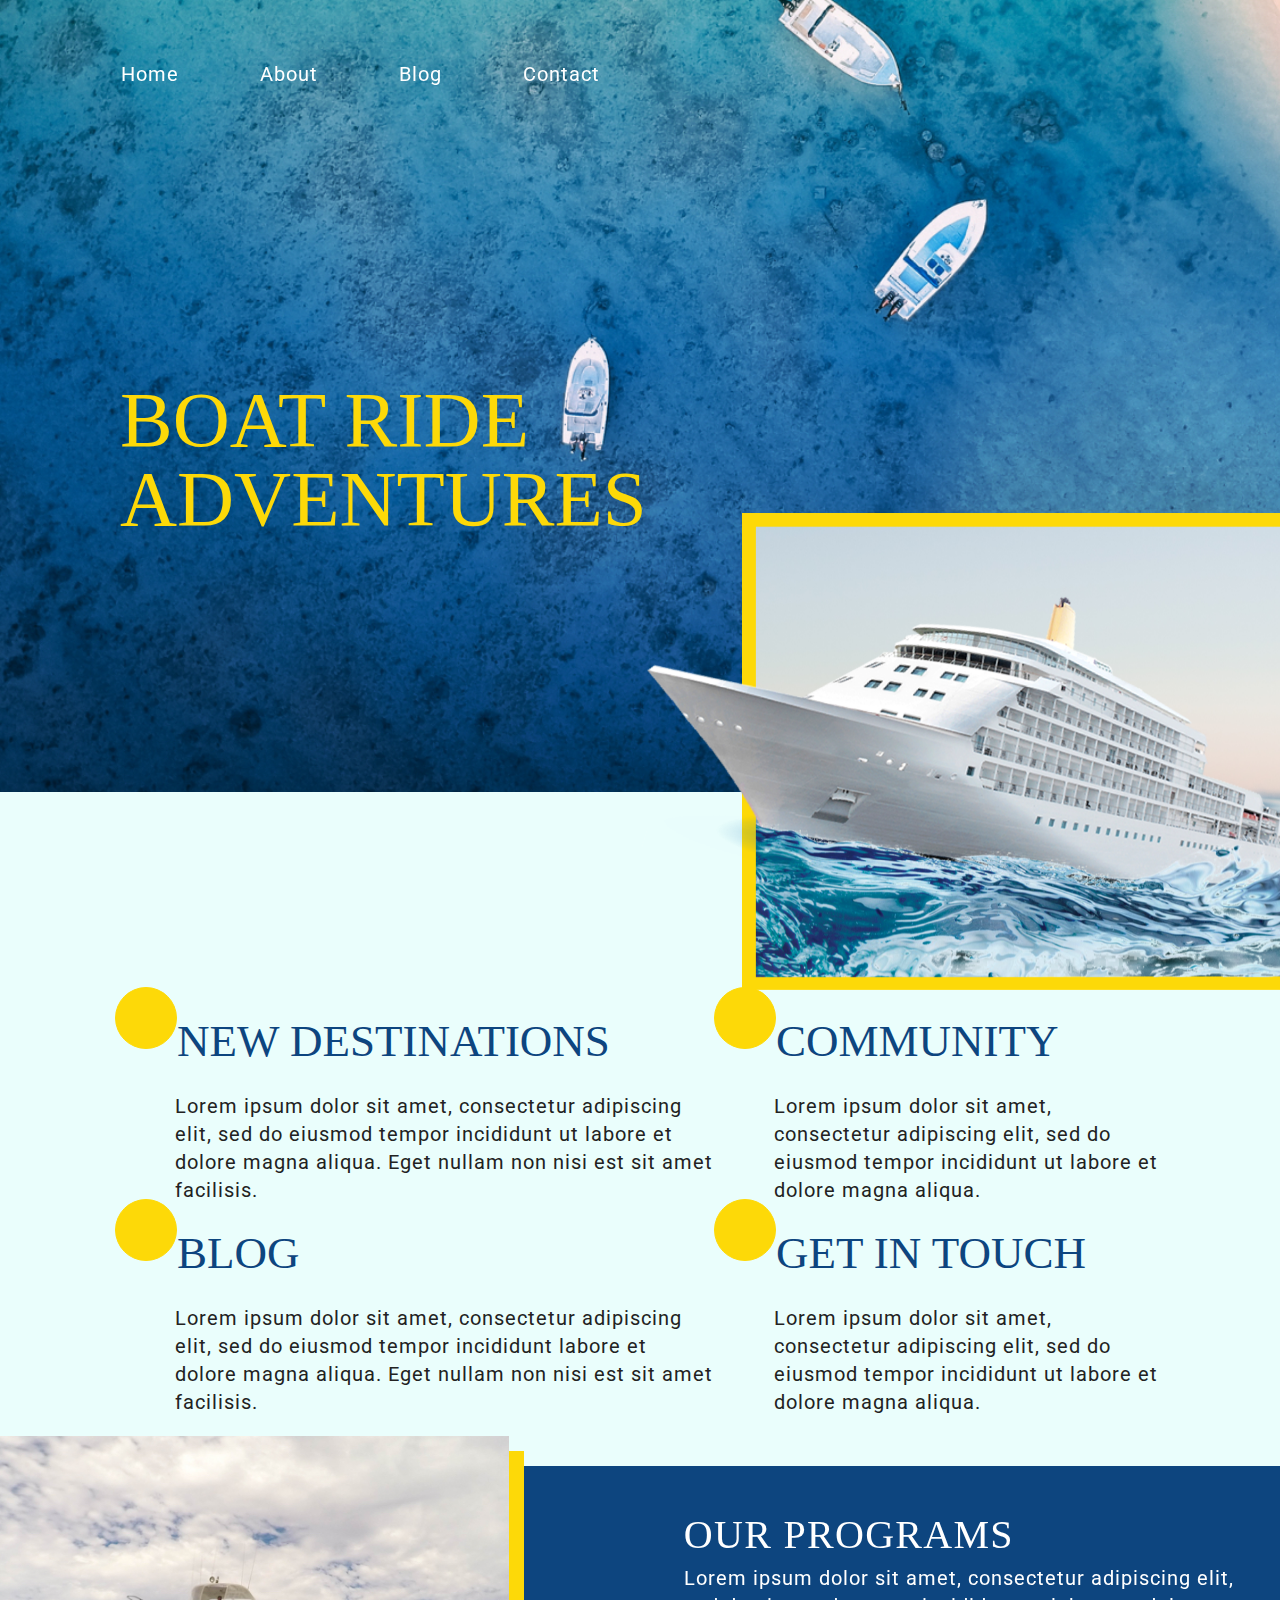
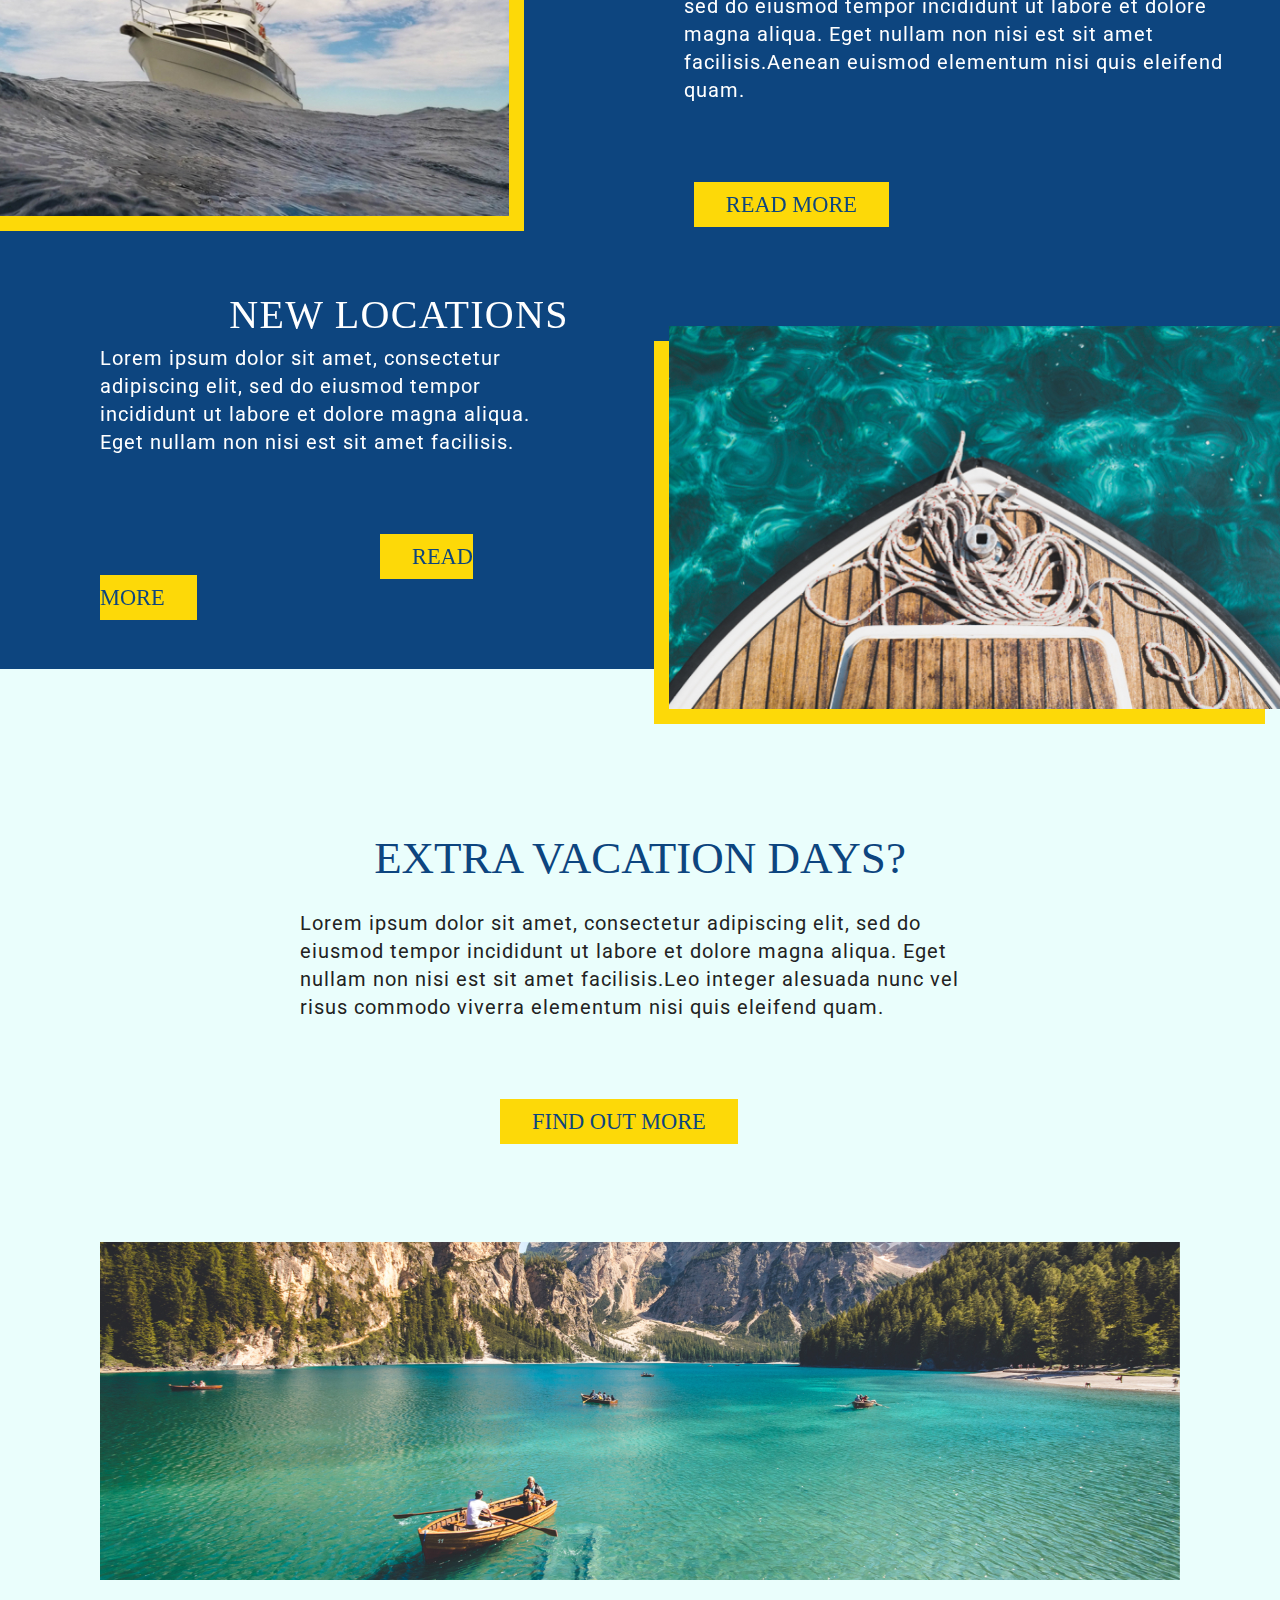
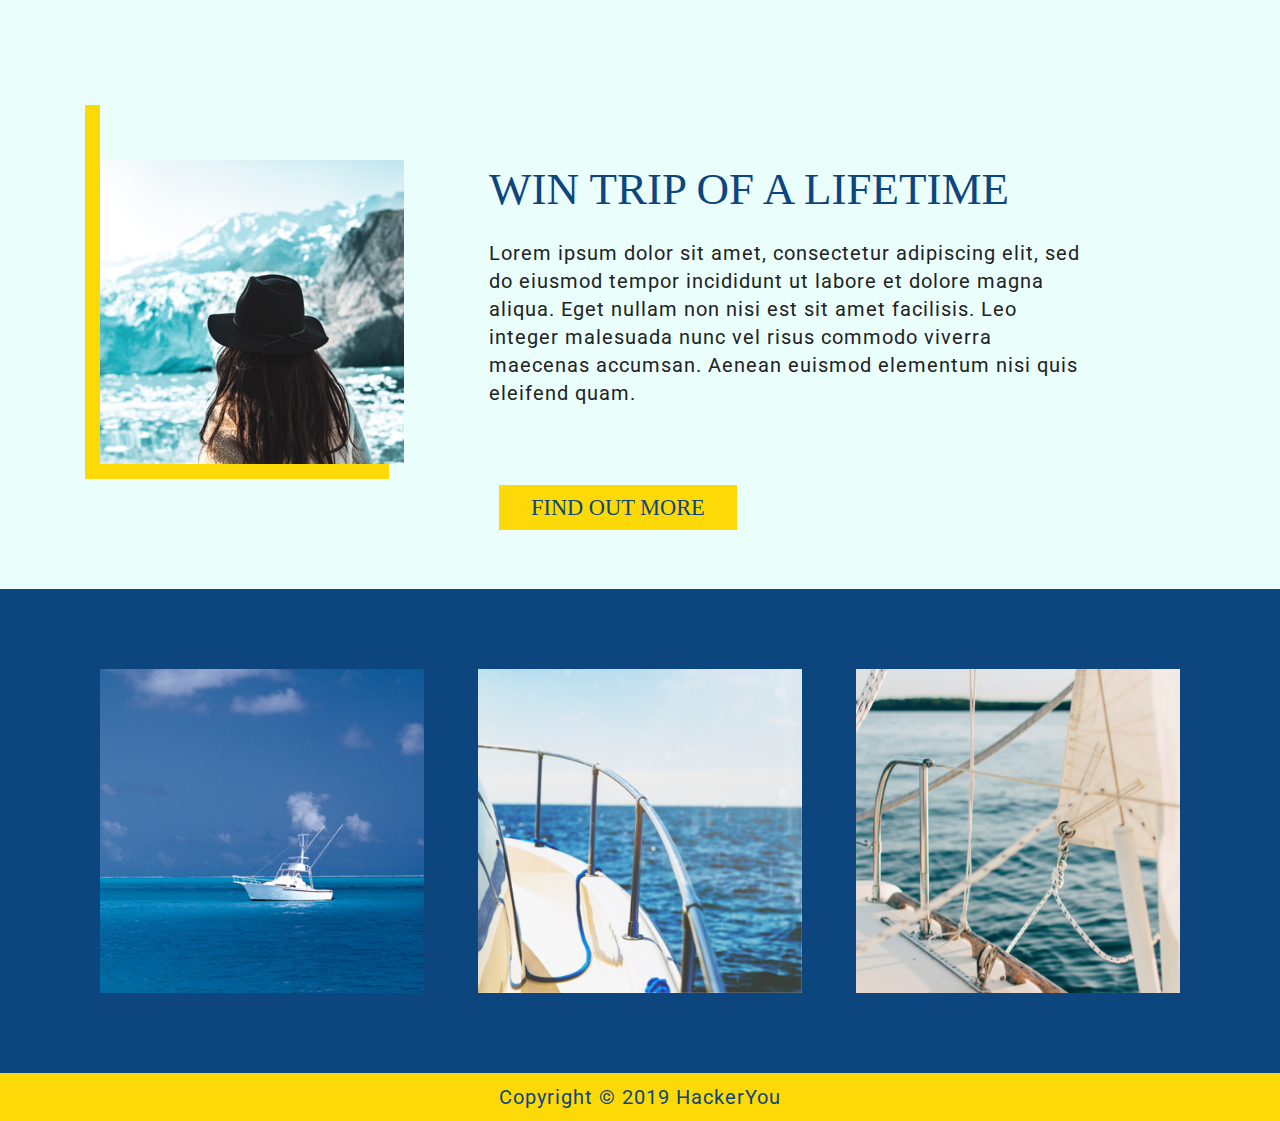
<file: index.html>
<!DOCTYPE html>
<html lang="en">

<head>
    <meta charset="UTF-8">
    <meta name="viewport" content="width=device-width, initial-scale=1.0">
    <meta http-equiv="X-UA-Compatible" content="ie=edge">
    <title>Project2</title>
    <link rel="stylesheet" href="styles/style.css">
    <link rel='stylesheet' href='https://use.fontawesome.com/releases/v5.7.0/css/all.css'
        integrity='sha384-lZN37f5QGtY3VHgisS14W3ExzMWZxybE1SJSEsQp9S+oqd12jhcu+A56Ebc1zFSJ' crossorigin='anonymous'>
    <link href="https://fonts.googleapis.com/css?family=IM+Fell+English:400i|Roboto:400,700&display=swap"
        rel="stylesheet">


</head>

<body>
    <header>

        <div class="wrapper headerFlex">
            <nav class="first">

                <!-- NAV BAR -->

                <input type="checkbox" id="chk">
                <label for="chk" class="show-nav-btn">
                    <i class="fas fa-bars"></i>
                </label>

                <ul class="nav">
                    <li><a href="index.html">Home</a></li>
                    <li><a href="#">About</a></li>
                    <li><a href="blog.html">Blog</a></li>
                    <li><a href="contact.html">Contact</a></li>

                    <label for="chk" class="hide-nav-btn">
                        <i class="fas fa-times"></i>
                    </label>

                </ul>
            </nav>
        </div>

        <div class=heading>
            <h1>Boat Ride Adventures</h1>
        </div>
    </header>


    <div class=sailingBoat>
        <img src="assets\Boat-Ride-Adventures-final-assets\home-box-header.png" alt="white boat sailing">
    </div>


    <section class="main">

        <div class="flexLeft">
            <div class="icon">
                <i class="fas fa-map-marker-alt"></i>
                <h2 class="title">New Destinations</h2>
                <p>Lorem ipsum dolor sit amet, consectetur adipiscing elit, sed do eiusmod tempor incididunt ut labore
                    et dolore magna aliqua. Eget nullam non nisi est sit amet facilisis.</p>
            </div>

            <div class="icon">
                <i class="fas fa-file"></i>
                <h2 class="title">Blog</h2>
                <p>Lorem ipsum dolor sit amet, consectetur adipiscing elit, sed do eiusmod tempor incididunt labore et
                    dolore magna aliqua. Eget nullam non nisi est sit amet facilisis.</p>
            </div>
        </div>

        <div class="flexRight">
            <div class="icon">
                <i class="fas fa-users"></i>
                <h2 class="title">Community</h2>
                <p>Lorem ipsum dolor sit amet, consectetur adipiscing elit, sed do eiusmod tempor incididunt ut labore
                    et dolore magna aliqua.</p>
            </div>

            <div class="icon">
                <i class="fas fa-phone"></i>
                <h2 class="title">Get In Touch</h2>
                <p>Lorem ipsum dolor sit amet, consectetur adipiscing elit, sed do eiusmod tempor incididunt ut labore
                    et dolore magna aliqua.</p>
            </div>
        </div>
    </section>

    <section class="wrapper main1">
        <div class="main1Left">
            <img src="assets\Boat-Ride-Adventures-final-assets\left-image.jpg" alt="small white boat in ocean">

            <div class="contentLeft">
                <h3>New Locations</h3>
                <p>Lorem ipsum dolor sit amet, consectetur adipiscing elit, sed do eiusmod tempor incididunt ut labore
                    et dolore magna aliqua. Eget nullam non nisi est sit amet facilisis.</p>
                <a href="#" class="button">Read More</a>
            </div>

        </div>



        <div class="contentRight">
            <h3>Our Programs</h3>
            <p>Lorem ipsum dolor sit amet, consectetur adipiscing elit, sed do eiusmod tempor incididunt ut labore et
                dolore magna aliqua. Eget nullam non nisi est sit amet facilisis.Aenean euismod elementum nisi quis
                eleifend quam.</p>
            <a href="#" class="button">Read More</a>

            <div class="main1Right">
                <img src="assets\Boat-Ride-Adventures-final-assets\right-image.jpg"
                    alt="front part of boat on a blue ocean">
            </div>
    </section>

    <section class="vacation">
        <div class="vacationContent">
            <h2>Extra Vacation Days?</h2>
            <p>Lorem ipsum dolor sit amet, consectetur adipiscing elit, sed do eiusmod tempor incididunt ut labore et
                dolore magna aliqua. Eget nullam non nisi est sit amet facilisis.Leo integer alesuada nunc vel risus
                commodo viverra elementum nisi quis eleifend quam.</p>
            <a href="#" class="button">Find Out More</a>
        </div>
        <div class="bannerImage">
            <img src="assets\Boat-Ride-Adventures-final-assets\banner.jpg"
                alt="beautiful blue ocean with nice view at the back">
        </div>
    </section>

    <figure class="smallBox">
        <div>
            <img src="assets\Boat-Ride-Adventures-final-assets\small-box.jpg" alt="lady on a hat enjoying view">
        </div>
        <div class=lifetimeContent>
            <h2>Win Trip Of a Lifetime</h2>
            <p>Lorem ipsum dolor sit amet, consectetur adipiscing elit, sed do eiusmod tempor incididunt ut labore et
                dolore magna aliqua. Eget nullam non nisi est sit amet facilisis. Leo integer malesuada nunc vel risus
                commodo viverra maecenas accumsan. Aenean euismod elementum nisi quis eleifend quam.</p>
            <a href="#" class="button">Find Out More</a>
        </div>
    </figure>

    <footer>
        <section class="gallery">
            <div class="flexContainer">
                <img src="assets\Boat-Ride-Adventures-final-assets\gallery-image-1.jpg" alt="blue ocean and a boat">
                <img src="assets\Boat-Ride-Adventures-final-assets\gallery-image-2.jpg" alt="boat from the side">
                <img src="assets\Boat-Ride-Adventures-final-assets\gallery-image-3.jpg" alt="fron of a boat">
            </div>
            <p>Copyright &copy; 2019 HackerYou</p>
        </section>
    </footer>
    </main>


</body>

</html>
</file>
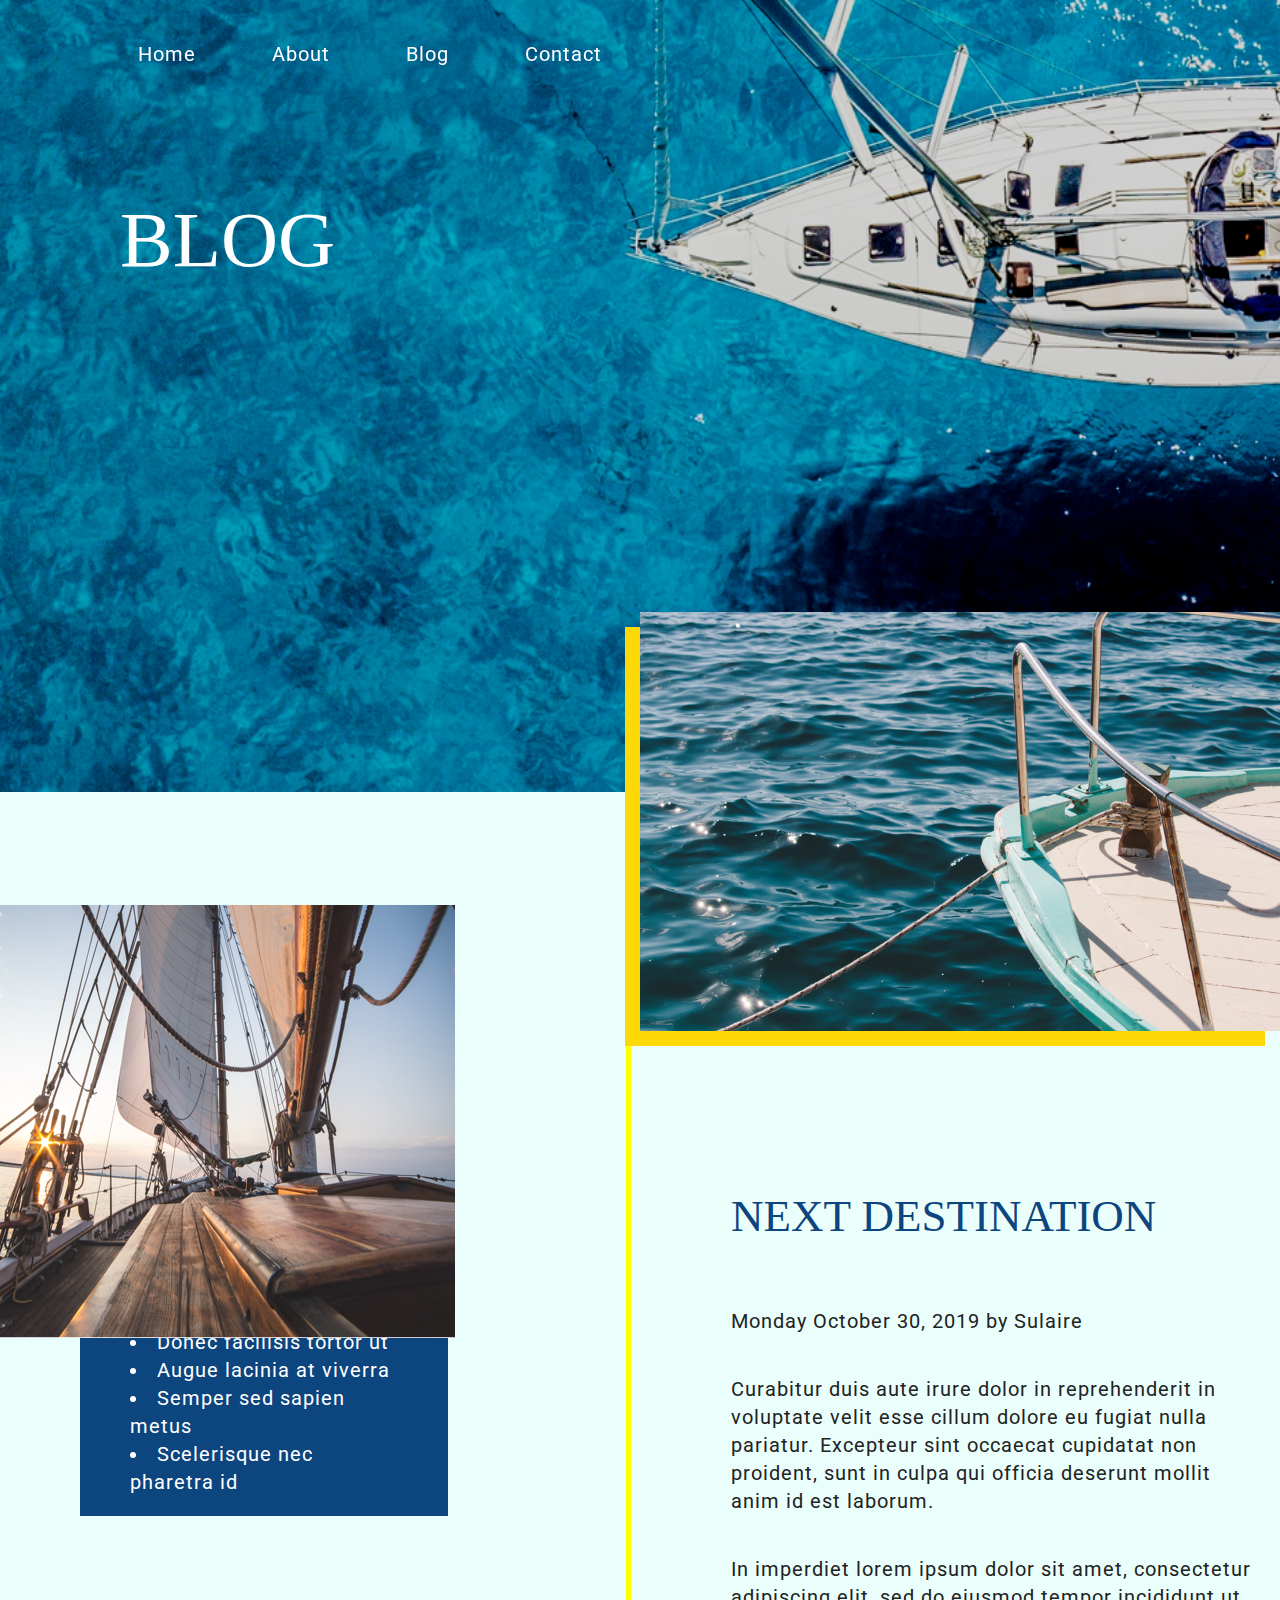
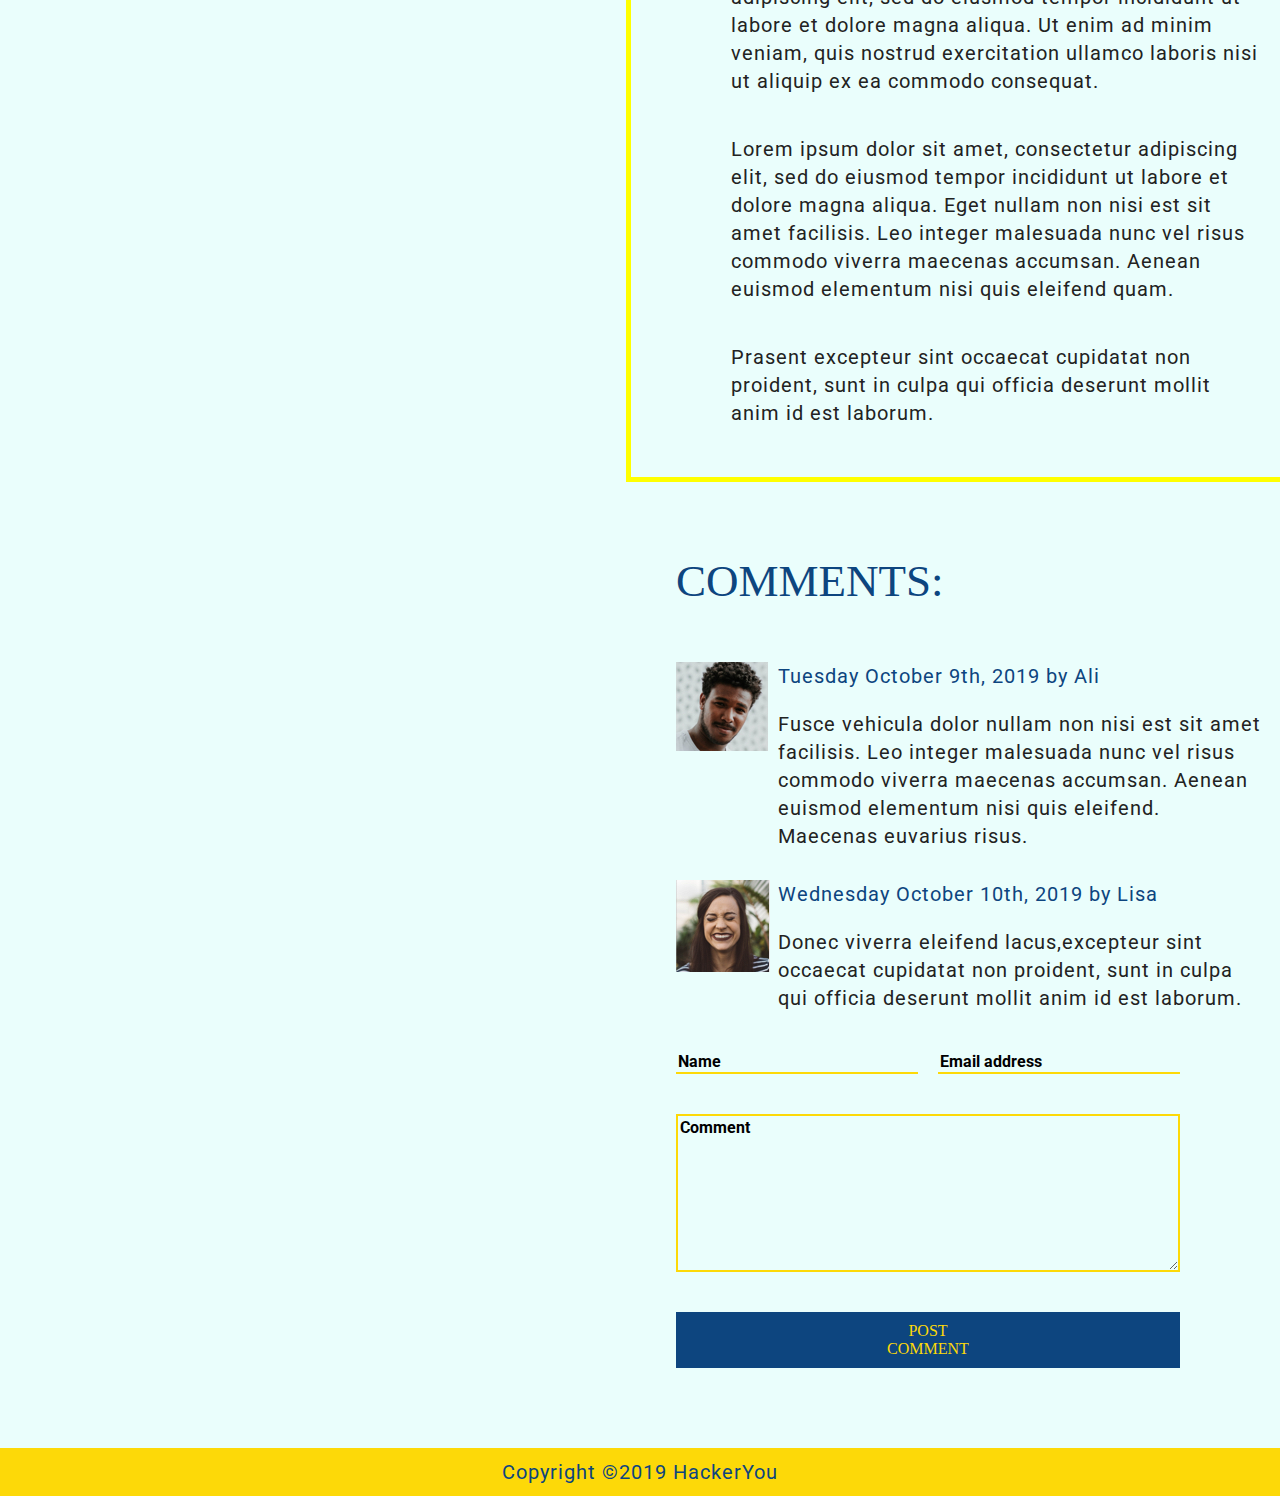
<file: blog.html>
<!DOCTYPE html>
<html lang="en">

<head>
    <meta charset="UTF-8">
    <meta name="viewport" content="width=device-width, initial-scale=1.0">
    <meta http-equiv="X-UA-Compatible" content="ie=edge">
    <title>Blog</title>
    <link rel="stylesheet" href="styles/style.css">
    <link rel='stylesheet' href='https://use.fontawesome.com/releases/v5.7.0/css/all.css'
        integrity='sha384-lZN37f5QGtY3VHgisS14W3ExzMWZxybE1SJSEsQp9S+oqd12jhcu+A56Ebc1zFSJ' crossorigin='anonymous'>
    <link href="https://fonts.googleapis.com/css?family=IM+Fell+English:400i|Roboto:400,700&display=swap"
        rel="stylesheet">
</head>

<body>
    <header>

        <div class="blogFlex">
            <nav class="wrapper blogNav">

                <!-- NAV BAR -->

                <input type="checkbox" id="chk">
                <label for="chk" class="show-nav-btn">
                    <i class="fas fa-bars"></i>
                </label>

                <ul class="nav1">
                    <li><a href="index.html">Home</a></li>
                    <li><a href="#">About</a></li>
                    <li><a href="blog.html">Blog</a></li>
                    <li><a href="contact.html">Contact</a></li>

                    <label for="chk" class="hide-nav-btn">
                        <i class="fas fa-times"></i>
                    </label>
                </ul>
            </nav>
        </div>

        <div class="blogHeading">
            <h1>Blog</h1>
        </div>
    </header>

    <main class=" wrapper blogMain">
        
        <aside class="blog">
            <div class="blogLeftImage">
                <img src="assets\Boat-Ride-Adventures-final-assets\blog-side-image.jpg" alt="front left of a boat">
            </div>

            <div class="blogLeft">
                <div class="blogLeftContent1">
                    <h3>Our Mission</h3>
                    <p>Nam dapibus euismod elementum nisi quis eleifend velit esse cillum quam.</p>
                    <p>Find out more.</p>
                </div>
                <div class="blogLeftContent2">
                    <h3>Recent Posts</h3>
                    <ul>
                        <li>Donec facilisis tortor ut</li>
                        <li>Augue lacinia at viverra</li>
                        <li>Semper sed sapien metus</li>
                        <li>Scelerisque nec pharetra id</li>
                    </ul>
                </div>
            </div>
        </aside>

        <section class=" wrapper blogFlexRight">
            <div class="blogImage">
                <img src="assets\Boat-Ride-Adventures-final-assets\blog-post-image.jpg" alt="flag of a boat">
            </div>

            <article>

                <div class="blogRightContent">
                    <h2>Next Destination</h2>
                    <p>Monday October 30, 2019 by Sulaire</p>
                    <p>Curabitur duis aute irure dolor in reprehenderit in voluptate velit esse cillum dolore eu fugiat nulla pariatur. Excepteur sint occaecat cupidatat non proident, sunt in culpa qui officia
                        deserunt mollit anim id est laborum. </p>
                    <p>In imperdiet lorem ipsum dolor sit amet, consectetur adipiscing elit, sed do eiusmod tempor
                        incididunt ut labore et dolore magna aliqua. Ut enim ad minim veniam, quis nostrud exercitation
                        ullamco laboris nisi ut aliquip ex ea commodo consequat.</p>
                    <p>Lorem ipsum dolor sit amet, consectetur adipiscing elit, sed do eiusmod tempor incididunt ut
                        labore et dolore magna aliqua. Eget nullam non nisi est sit amet facilisis. Leo integer
                        malesuada nunc vel risus commodo viverra maecenas accumsan. Aenean euismod elementum nisi quis
                        eleifend quam.</p>
                    <p>Prasent excepteur sint occaecat cupidatat non proident, sunt in culpa qui officia deserunt mollit
                        anim id est laborum.</p>
                </div>
            </article>

            <section class="commentsSection">
                <h2>Comments:</h2>
                <div class="commentContainer">
                    <div class="imageContainer">
                        <img src="assets\Boat-Ride-Adventures-final-assets\comment-1.jpg" alt="a guy smiling"
                            class="image">
                    </div>
                    <div class="textContainer">
                        <p class="heading">Tuesday October 9th, 2019 by Ali</p>
                        <p>Fusce vehicula dolor nullam non nisi est sit amet facilisis. Leo integer malesuada nunc vel
                            risus commodo viverra maecenas accumsan. Aenean euismod elementum nisi quis eleifend.
                            Maecenas euvarius risus.</p>
                    </div>
                </div>

                <div class="commentContainer">
                    <div class="imageContainer">
                        <img src="assets\Boat-Ride-Adventures-final-assets\comment-2.jpg" alt="happy woman">
                    </div>
                    <div class="textContainer">
                        <p class="heading">Wednesday October 10th, 2019 by Lisa</p>
                        <p>Donec viverra eleifend lacus,excepteur sint occaecat cupidatat non proident, sunt in culpa
                            qui officia deserunt mollit anim id est laborum.</p>
                    </div>
                </div>

            </section>

            <form action="#" class="wrapper commentForm">

                <label class="visuallyHidden" for="username">Name</label>
                <input type="text" name="username" class="username" id="username" placeholder="Name">

                <label class="visuallyHidden" for="email">Email Address</label>
                <input type="text" name="useremail" class="useremail" id="useremail" placeholder="Email address">

                <label class="visuallyHidden" for="message">Comment"</label>
                <textarea name="message" class="message" id="message" placeholder="Comment" cols="40"
                    rows="10"></textarea>

                <label class="visuallyHidden" for="submit">Post Comment</label>

                <div class="post">

                <button type="submit" name="submit" class="submitButton" id="submit">Post Comment</button>
                </div>

            </form>

        </section>
    </main>

    <footer>
        <p>Copyright &copy;2019 HackerYou</p>
    </footer>
</body>

</html>
</file>
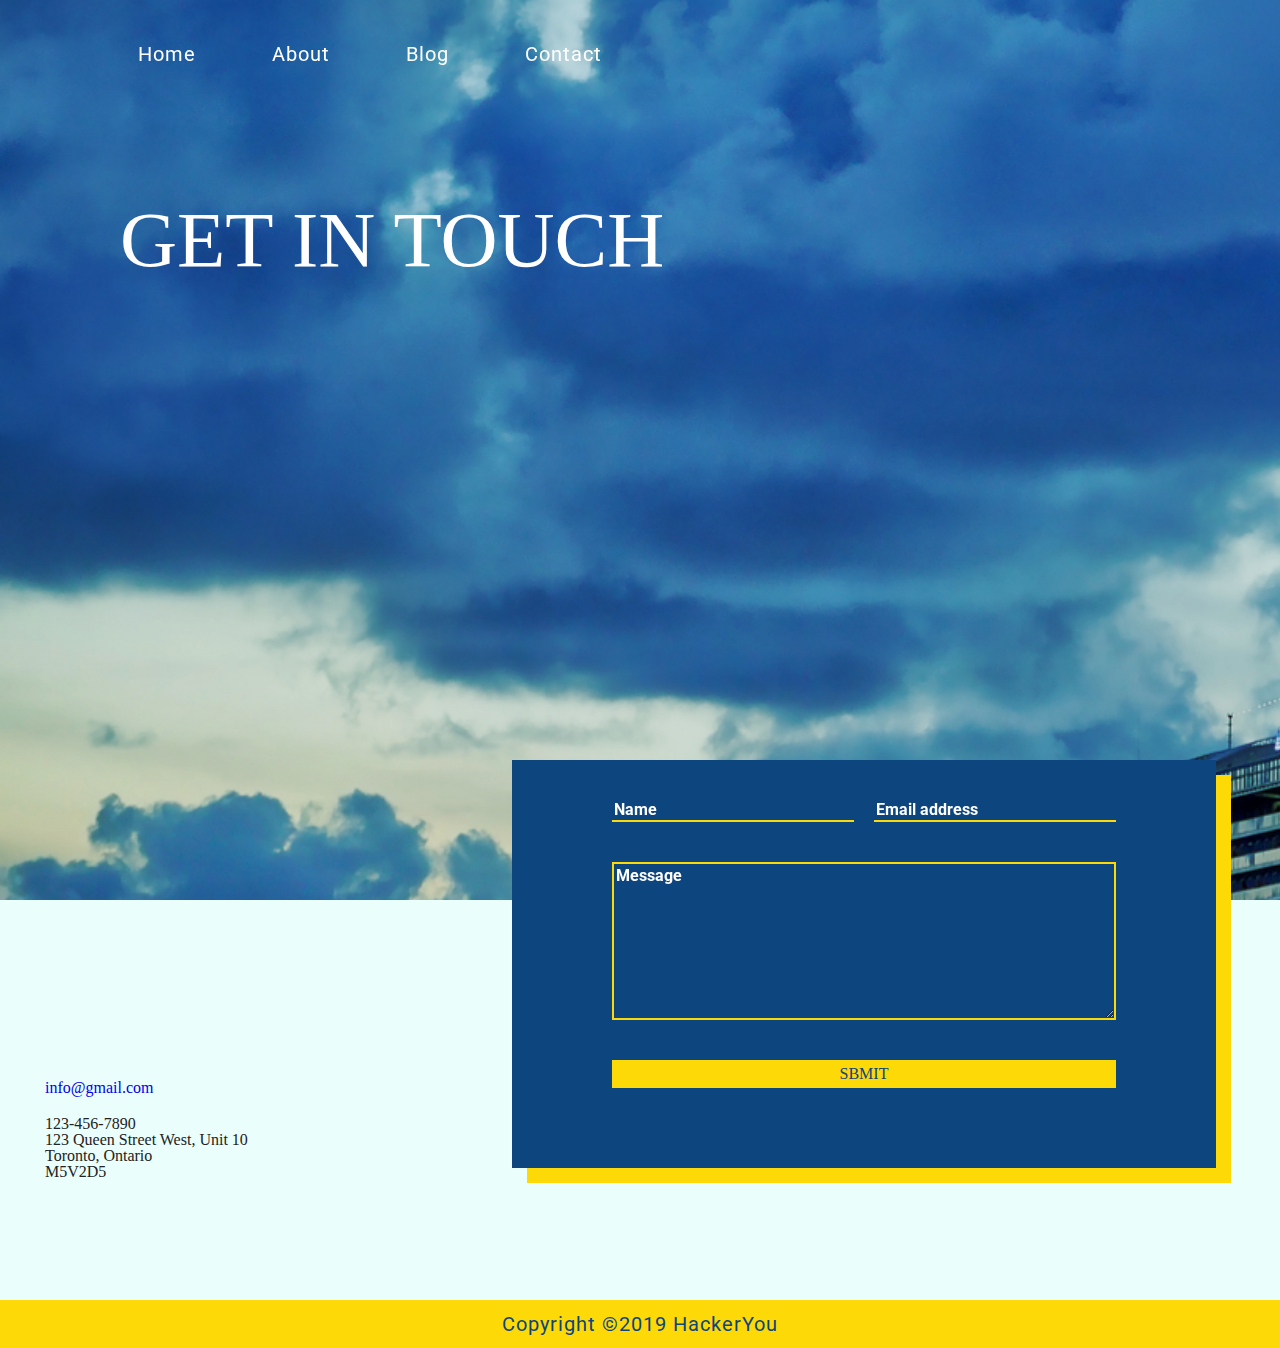
<file: contact.html>
<!DOCTYPE html>
<html lang="en">

<head>
    <meta charset="UTF-8">
    <meta name="viewport" content="width=device-width, initial-scale=1.0">
    <meta http-equiv="X-UA-Compatible" content="ie=edge">
    <title>Contact</title>
    <link rel="stylesheet" href="styles/style.css">
    <link rel='stylesheet' href='https://use.fontawesome.com/releases/v5.7.0/css/all.css'
        integrity='sha384-lZN37f5QGtY3VHgisS14W3ExzMWZxybE1SJSEsQp9S+oqd12jhcu+A56Ebc1zFSJ' crossorigin='anonymous'>
    <link href="https://fonts.googleapis.com/css?family=IM+Fell+English:400i|Roboto:400,700&display=swap"
        rel="stylesheet">
</head>

<body>
    <header>
        <div class="contactFlex">
            <nav class="wrapper contactNav">

                <!-- NAV BAR -->

                <input type="checkbox" id="chk">
                <label for="chk" class="show-nav-btn">
                    <i class="fas fa-bars"></i>
                </label>

                <ul class=nav2>
                    <li><a href="index.html">Home</a></li>
                    <li><a href="#">About</a></li>
                    <li><a href="blog.html">Blog</a></li>
                    <li><a href="contact.html">Contact</a></li>

                    <label for="chk" class="hide-nav-btn">
                        <i class="fas fa-times"></i>
                    </label>
                </ul>


            </nav>

        </div>

        <div class="contactHeading">
            <h1>Get In Touch</h1>
        </div>
    </header>

    <main class="wrapper contactMain">

        <div class="blueForm">
            <form action="#" class="commentForm">



                <label class="visuallyHidden" for="username">Name</label>
                <input type="text" name="username" class="username" id="username" placeholder="Name">

                <label class="visuallyHidden" for="email">Email Address</label>
                <input type="text" name="useremail" class="useremail" id="useremail" placeholder="Email address">

                <label class="visuallyHidden" for="message">Message"</label>
                <textarea name="message" class="message" id="message" placeholder="Message" cols="40"
                    rows="10"></textarea>

                <label class="visuallyHidden" for="submit">Post Comment</label>

                <button type="submit" name="submit" class="submitButton" id="submit">Sbmit</button>

            </form>
        </div>


        <section class="media">
            <ul class="socialMedia">
                <i class="fab fa-facebook-f"></i>
                <i class="fab fa-instagram"></i> <i class="fab fa-twitter"></i>
                <i class="fab fa-whatsapp"></i>
            </ul>

            <ul class="contactInfo">
                <li><a href="mailto:info@gmail.com">info@gmail.com</a></li>
                <div class="generalInfo">

                    <li>123-456-7890</li>
                    <li>123 Queen Street West, Unit 10</li>
                    <li>Toronto, Ontario</li>
                    <li>M5V2D5</li>
                </div>
            </ul>

        </section>
    </main>


    <footer>
        <p>Copyright &copy;2019 HackerYou</p>
    </footer>

</body>
</html>
</file>
<file: styles/style.css>
a, abbr, acronym, address, applet, article, aside, audio, b, big, blockquote, body, canvas, caption, center, cite, code, dd, del, details, dfn, div, dl, dt, em, embed, fieldset, figcaption, figure, footer, form, h1, h2, h3, h4, h5, h6, header, hgroup, html, i, iframe, img, ins, kbd, label, legend, li, mark, menu, nav, object, ol, output, p, pre, q, ruby, s, samp, section, small, span, strike, strong, sub, summary, sup, table, tbody, td, tfoot, th, thead, time, tr, tt, u, ul, var, video {
  margin: 0;
  padding: 0;
  border: 0;
  font-size: 100%;
  font: inherit;
  vertical-align: baseline;
}

article, aside, details, figcaption, figure, footer, header, hgroup, menu, nav, section {
  display: block;
}

body {
  line-height: 1;
}

ol, ul {
  list-style: none;
}

blockquote, q {
  quotes: none;
}

blockquote:after, blockquote:before, q:after, q:before {
  content: '';
  content: none;
}

table {
  border-collapse: collapse;
  border-spacing: 0;
}

input[type=search]::-webkit-search-cancel-button, input[type=search]::-webkit-search-decoration, input[type=search]::-webkit-search-results-button, input[type=search]::-webkit-search-results-decoration {
  -webkit-appearance: none;
  -moz-appearance: none;
}

input[type=search] {
  -webkit-appearance: none;
  -moz-appearance: none;
  -webkit-box-sizing: content-box;
  box-sizing: content-box;
}

textarea {
  overflow: auto;
  vertical-align: top;
  resize: vertical;
}

audio, canvas, video {
  display: inline-block;
  max-width: 100%;
}

audio:not([controls]) {
  display: none;
  height: 0;
}

[hidden] {
  display: none;
}

html {
  font-size: 100%;
  -webkit-text-size-adjust: 100%;
  -ms-text-size-adjust: 100%;
}

a:focus {
  outline: thin dotted;
}

a:active, a:hover {
  outline: 0;
}

img {
  border: 0;
  -ms-interpolation-mode: bicubic;
}

figure {
  margin: 0;
}

form {
  margin: 0;
}

fieldset {
  border: 1px solid silver;
  margin: 0 2px;
  padding: .35em .625em .75em;
}

legend {
  border: 0;
  padding: 0;
  white-space: normal;
}

button, input, select, textarea {
  font-size: 100%;
  margin: 0;
  vertical-align: baseline;
}

button, input {
  line-height: normal;
}

button, select {
  text-transform: none;
}

button, html input[type=button], input[type=reset], input[type=submit] {
  -webkit-appearance: button;
  cursor: pointer;
}

button[disabled], html input[disabled] {
  cursor: default;
}

input[type=checkbox], input[type=radio] {
  -webkit-box-sizing: border-box;
          box-sizing: border-box;
  padding: 0;
}

input[type=search] {
  -webkit-appearance: textfield;
  -webkit-box-sizing: content-box;
  box-sizing: content-box;
}

input[type=search]::-webkit-search-cancel-button, input[type=search]::-webkit-search-decoration {
  -webkit-appearance: none;
}

button::-moz-focus-inner, input::-moz-focus-inner {
  border: 0;
  padding: 0;
}

textarea {
  overflow: auto;
  vertical-align: top;
}

table {
  border-collapse: collapse;
  border-spacing: 0;
}

button, html, input, select, textarea {
  color: #222;
}

::-moz-selection {
  background: #b3d4fc;
  text-shadow: none;
}

::selection {
  background: #b3d4fc;
  text-shadow: none;
}

img {
  vertical-align: middle;
}

fieldset {
  border: 0;
  margin: 0;
  padding: 0;
}

textarea {
  resize: vertical;
}

.chromeframe {
  margin: .2em 0;
  background: #ccc;
  color: #000;
  padding: .2em 0;
}

.clearfix:after {
  visibility: hidden;
  display: block;
  font-size: 0;
  content: '';
  clear: both;
  height: 0;
}

* {
  -webkit-box-sizing: border-box;
  box-sizing: border-box;
}

.visuallyHidden:not(:focus):not(:active) {
  position: absolute;
  width: 1px;
  height: 1px;
  margin: -1px;
  border: 0;
  padding: 0;
  white-space: nowrap;
  -webkit-clip-path: inset(100%);
          clip-path: inset(100%);
  clip: rect(0 0 0);
  overflow: hidden;
}

h1 {
  font-size: 79px;
  color: #fdd908;
}

@media (max-width: 940px) {
  h1 {
    font-size: 60px;
    text-align: center;
  }
}

@media (max-width: 480px) {
  h1 {
    font-size: 40px;
  }
}

h2 {
  font-size: 45px;
  color: #0d457f;
  line-height: 99.8px;
}

@media (max-width: 940px) {
  h2 {
    font-size: 35px;
  }
}

@media (max-width: 480px) {
  h2 {
    font-size: 25px;
  }
}

h3 {
  font-size: 40px;
  color: #ffffff;
  line-height: 58px;
  letter-spacing: 1.3px;
}

h1,
h2,
h3 {
  font-family: 'IM Fell English', serif;
  text-transform: uppercase;
}

nav {
  font-family: 'Roboto', sans-serif;
  font-size: 20px;
  line-height: 29px;
  letter-spacing: 1px;
}

nav li a {
  color: #ffffff;
  text-decoration: none;
}

a:hover,
a:focus {
  border-bottom: 4px solid #fdd908;
}

.button:hover,
.button:focus {
  color: #eafefc;
}

p,
.blogLeftContent2 li {
  font-family: 'Roboto', sans-serif;
  font-size: 20px;
  line-height: 28px;
  letter-spacing: 1px;
}

@media (max-width: 768px) {
  p,
  .blogLeftContent2 li {
    font-size: 15px;
    line-height: 15px;
  }
}

@media (max-width: 480px) {
  p,
  .blogLeftContent2 li {
    font-size: 10px;
    line-height: 10px;
  }
}

aside h3 {
  font-family: 'IM Fell English', serif;
  font-size: 25px;
  line-height: 58px;
  letter-spacing: 0.8px;
  color: #fdd908;
}

.button {
  font-family: 'IM Fell English', serif;
  font-size: 22.4px;
  color: #0d457f;
  line-height: 41.6px;
  text-align: center;
  background: #fdd908;
  text-transform: uppercase;
  text-decoration: none;
  border: 2px solid #fdd908;
  padding: 8px 30px;
  margin: 100px 200px;
}

.contentLeft p,
.contentRight p,
.vacation p,
.lifetimeContent p {
  padding-bottom: 80px;
}

footer p {
  color: #0d457f;
  background: #fdd908;
  text-align: center;
}

.main i {
  border-radius: 50%;
  background-color: #fdd908;
  border: 1px solid #fdd908;
  font-size: 30px;
  padding: 30px;
  color: #0d457f;
  display: -webkit-box;
  display: -ms-flexbox;
  display: flex;
  -webkit-box-align: center;
      -ms-flex-align: center;
          align-items: center;
  -webkit-box-pack: center;
      -ms-flex-pack: center;
          justify-content: center;
  position: relative;
  bottom: 5px;
  width: 50px;
  height: 50px;
}

.main1 h3,
.main1 p,
.blogHeading h1,
.contactHeading h1,
aside p,
aside ul {
  color: #ffffff;
}

footer p {
  padding: 10px;
}

.blogMain,
.contactMain {
  background-color: #eafefc;
}

.main1Right img,
.smallBox img {
  -webkit-box-shadow: -15px 15px #fdd908;
  box-shadow: -15px 15px #fdd908;
  right: -100px;
  bottom: -30px;
}

header .first {
  background-image: url("../assets/Boat-Ride-Adventures-final-assets/home-header.jpg");
  background-size: cover;
  height: 88vh;
  position: relative;
  background-repeat: no-repeat;
}

.heading h1,
.sailingBoat img {
  width: 50%;
}

.headerFlex {
  position: relative;
  -webkit-box-orient: horizontal;
  -webkit-box-direction: normal;
      -ms-flex-direction: row;
          flex-direction: row;
}

.heading h1 {
  position: absolute;
  width: 55%;
  left: 120px;
  bottom: 10px;
  top: 380px;
}

.sailingBoat img {
  position: absolute;
  right: 0;
  bottom: -10%;
  max-width: 100%;
}

@media (max-width: 940px) {
  .sailingBoat img {
    position: absolute;
    bottom: -30%;
    right: 20%;
    left: 30%;
  }
}

ul.nav {
  display: -webkit-box;
  display: -ms-flexbox;
  display: flex;
  width: 50%;
  -ms-flex-pack: distribute;
      justify-content: space-around;
  padding-left: 80px;
  padding-top: 60px;
}

.main1Left,
.contentRight {
  width: 50%;
}

.main {
  display: -webkit-box;
  display: -ms-flexbox;
  display: flex;
  background-color: #eafefc;
  padding: 200px 15px 50px 15px;
}

.flexLeft {
  -webkit-box-flex: start;
      -ms-flex: start;
          flex: start;
  padding-left: 100px;
}

@media (max-width: 940px) {
  .flexLeft {
    margin: auto;
    width: 100%;
  }
}

.flexRight {
  -webkit-box-flex: end;
      -ms-flex: end;
          flex: end;
  padding-right: 100px;
}

@media (max-width: 940px) {
  .flexRight {
    width: 100%;
  }
}

.icon {
  display: -webkit-box;
  display: -ms-flexbox;
  display: flex;
  -ms-flex-wrap: wrap;
      flex-wrap: wrap;
}

.icon p {
  padding-left: 60px;
}

.fas {
  -webkit-box-flex: start;
      -ms-flex: start;
          flex: start;
}

.main1 {
  background-color: #0d457f;
  display: -webkit-box;
  display: -ms-flexbox;
  display: flex;
}

.main1Left {
  position: relative;
  margin-right: 30px;
}

.main1Left img {
  -webkit-box-flex: start;
      -ms-flex: start;
          flex: start;
  width: 100%;
  position: absolute;
  top: -5%;
  left: 0;
  -webkit-box-shadow: 15px 15px #fdd908;
  box-shadow: 15px 15px #fdd908;
  left: -100px;
  top: -30px;
}

@media (max-width: 940px) {
  .main1Left img {
    position: absolute;
    top: 80%;
    left: 5%;
  }
}

.contentLeft {
  padding: 420px 40px 50px 100px;
}

@media (max-width: 940px) {
  .contentLeft {
    text-align: center;
    padding-top: 20px;
  }
}

.contentLeft h3 {
  text-align: right;
}

.contentLeft .button {
  margin-left: 280px;
}

.contentRight .button,
.lifetimeContent .button {
  margin-left: 10px;
}

.main1Right img {
  position: absolute;
  right: 0;
  bottom: -10%;
}

.contentRight {
  -webkit-box-flex: end;
      -ms-flex: end;
          flex: end;
  max-width: 100%;
  position: relative;
  margin-left: 30px;
  padding: 40px 35px 0 15px;
}

@media (max-width: 940px) {
  .contentRight {
    text-align: center;
    padding-top: 20px;
  }
}

.contentRight img {
  max-width: 100%;
  position: absolute;
  bottom: -5%;
  right: 0;
}

.vacation {
  text-align: left;
  padding: 100px;
  background-color: #eafefc;
}

@media (max-width: 940px) {
  .vacation {
    text-align: center;
  }
}

.vacationContent {
  padding: 40px 200px 100px 200px;
}

.vacation h2,
.vacation button {
  text-align: center;
}

.bannerImage {
  width: 100%;
}

@media (max-width: 940px) {
  .bannerImage {
    width: 100%;
  }
}

.bannerImage img {
  width: 100%;
}

@media (max-width: 940px) {
  .bannerImage img {
    width: 100%;
  }
}

@media (max-width: 768px) {
  .bannerImage img {
    width: 100%;
  }
}

@media (max-width: 480px) {
  .bannerImage img {
    width: 100%;
  }
}

.smallBox {
  background-color: #eafefc;
  display: -webkit-box;
  display: -ms-flexbox;
  display: flex;
  padding: 10px 100px 20px;
}

.smallBox img {
  -webkit-box-flex: start;
      -ms-flex: start;
          flex: start;
  -webkit-box-flex: 1;
      -ms-flex: 1 0 auto;
          flex: 1 0 auto;
  width: 100%;
  padding-top: 70px;
}

.lifetimeContent {
  -webkit-box-flex: end;
      -ms-flex: end;
          flex: end;
  width: 55%;
  margin: 50px 30px 40px 85px;
}

.gallery {
  background-color: #0d457f;
}

.flexContainer {
  display: -webkit-box;
  display: -ms-flexbox;
  display: flex;
  -webkit-box-pack: justify;
      -ms-flex-pack: justify;
          justify-content: space-between;
  padding: 80px 100px;
}

.gallery img {
  width: 30%;
}

.first,
.nav {
  position: -webkit-sticky;
  position: sticky;
  top: 0;
}

.show-nav-btn,
.hide-nav-btn {
  -webkit-transition: 0.4s;
  transition: 0.4s;
  font-size: 30px;
  cursor: pointer;
  display: none;
}

.show-nav-btn {
  float: right;
}

.show-nav-btn i {
  line-height: 100px;
}

#chk {
  position: absolute;
  visibility: hidden;
  z-index: 1;
}

@media screen and (max-width: 800px) {
  .show-nav-btn,
  .hide-nav-btn {
    display: block;
  }
  .nav {
    position: fixed;
    width: 100%;
    height: 100vh;
    background: #fdd908;
    top: 0;
    right: -100%;
    text-align: center;
    padding: 80px 0;
    line-height: normal;
    -webkit-transition: 0.7s;
    transition: 0.7s;
  }
  .nav a {
    display: block;
    padding: 20px;
  }
  .hide-nav-btn {
    position: absolute;
    top: 40px;
    right: 40px;
  }
  #chk:checked ~ .nav {
    right: 0;
  }
}

header .blogFlex {
  background-image: url("../assets/Boat-Ride-Adventures-final-assets/blog-header.jpg");
  background-size: cover;
  height: 88vh;
  background-repeat: no-repeat;
}

.blogHeading h1,
.blogImage img {
  width: 50%;
}

.blogHeading h1 {
  position: absolute;
  width: 55%;
  left: 120px;
  bottom: 10px;
  top: 200px;
}

.blogImage img {
  position: absolute;
  right: 0;
  top: -8%;
  max-width: 100%;
  -webkit-box-shadow: -15px 15px #fdd908;
  box-shadow: -15px 15px #fdd908;
}

@media (max-width: 940px) {
  .blogImage img {
    width: 100%;
    margin: auto;
    position: static;
  }
}

ul.nav1 {
  display: -webkit-box;
  display: -ms-flexbox;
  display: flex;
  width: 50%;
  -ms-flex-pack: distribute;
      justify-content: space-around;
  padding-left: 100px;
  padding-top: 40px;
}

.blogMain {
  display: -webkit-box;
  display: -ms-flexbox;
  display: flex;
  -webkit-box-pack: justify;
      -ms-flex-pack: justify;
          justify-content: space-between;
  position: relative;
}

.blog {
  width: 35%;
}

.blogLeft {
  background-color: #0d457f;
  margin-top: 200px;
  margin-left: 80px;
  padding: 30px 50px 20px 50px;
}

.blogLeftImage img {
  position: absolute;
  top: 5%;
  left: 0;
}

.blogLeftContent2 {
  padding-top: 50px;
}

.blogLeftContent2 li {
  list-style-type: disc;
  list-style-position: inside;
  color: white;
  margin: 0;
}

.blogFlexRight {
  width: 55%;
}

.blogRightContent {
  padding: 330px 20px 50px 100px;
  border: 5px solid yellow;
  margin-left: 50px;
  border-right: none;
}

.blogRightContent h2,
.blogRightContent p {
  padding-top: 40px;
}

.commentsSection {
  -webkit-box-flex: end;
      -ms-flex: end;
          flex: end;
  padding-left: 100px;
  padding-top: 50px;
}

.commentContainer {
  display: -webkit-box;
  display: -ms-flexbox;
  display: flex;
  width: 100%;
  -webkit-box-pack: justify;
      -ms-flex-pack: justify;
          justify-content: space-between;
  padding-top: 30px;
  padding-right: 15px;
}

.imageContainer {
  width: 92px;
  height: 89px;
  margin-right: 10px;
}

.commentContainer .heading {
  color: #0d457f;
  padding-bottom: 20px;
}

.textContainer {
  width: calc(100% - 92px - 10px);
}

.image {
  display: block;
  width: 100%;
  height: 100%;
  -o-object-fit: cover;
     object-fit: cover;
}

.commentForm {
  padding: 40px 100px;
  display: -webkit-box;
  display: -ms-flexbox;
  display: flex;
  width: 100%;
  -ms-flex-wrap: wrap;
      flex-wrap: wrap;
  -webkit-box-pack: justify;
      -ms-flex-pack: justify;
          justify-content: space-between;
}

@media (max-width: 768px) {
  .commentForm {
    width: 100%;
    text-align: center;
  }
}

@media (max-width: 480px) {
  .commentForm {
    position: center;
  }
}

.username,
.useremail,
.message {
  background: transparent;
  color: #fff;
  border: none;
}

.username,
.useremail {
  width: 48%;
  margin: 0 0 40px 0;
  border-bottom: 2px solid #fdd908;
  -webkit-box-pack: justify;
      -ms-flex-pack: justify;
          justify-content: space-between;
}

.message {
  width: 100%;
  border: 2px solid #fdd908;
}

.submitButton {
  width: 100%;
  height: auto;
  background: #0d457f;
  color: #fdd908;
  border: none;
  padding: 5px 0;
  text-transform: uppercase;
  font-family: 'IM Fell English', serif;
  margin: 40px 0;
  display: block;
}

.post .submitButton {
  padding: 10px 200px;
  background-color: #0d457f;
  color: #fdd908;
}

.commentForm input::-webkit-input-placeholder,
.commentForm textarea::-webkit-input-placeholder {
  font-family: 'Roboto', sans-serif;
  color: black;
  font-weight: 700;
}

.commentForm input:-ms-input-placeholder,
.commentForm textarea:-ms-input-placeholder {
  font-family: 'Roboto', sans-serif;
  color: black;
  font-weight: 700;
}

.commentForm input::-ms-input-placeholder,
.commentForm textarea::-ms-input-placeholder {
  font-family: 'Roboto', sans-serif;
  color: black;
  font-weight: 700;
}

.commentForm input::placeholder,
.commentForm textarea::placeholder {
  font-family: 'Roboto', sans-serif;
  color: black;
  font-weight: 700;
}

.BlogNav,
.nav1 {
  position: -webkit-sticky;
  position: sticky;
  top: 0;
  z-index: 1;
}

.show-nav-btn,
.hide-nav-btn {
  -webkit-transition: 0.4s;
  transition: 0.4s;
  font-size: 30px;
  cursor: pointer;
  display: none;
}

.show-nav-btn {
  float: right;
}

.show-nav-btn i {
  line-height: 100px;
}

#chk {
  position: absolute;
  visibility: hidden;
  z-index: 1;
}

@media screen and (max-width: 800px) {
  .show-nav-btn,
  .hide-nav-btn {
    display: block;
  }
  .nav1 {
    position: fixed;
    width: 100%;
    height: 100vh;
    background: #fdd908;
    top: 0;
    right: -100%;
    text-align: center;
    padding: 80px 0;
    line-height: normal;
    -webkit-transition: 0.7s;
    transition: 0.7s;
  }
  .nav1 a {
    display: block;
    padding: 20px;
  }
  .hide-nav-btn {
    position: absolute;
    top: 40px;
    right: 40px;
  }
  #chk:checked ~ .nav1 {
    right: 0;
  }
}

header .contactFlex {
  background-image: url("../assets/Boat-Ride-Adventures-final-assets/contact-header.jpg");
  background-size: cover;
  height: 100vh;
  width: 100%;
  max-width: 100%;
  background-repeat: no-repeat;
}

.contactFlex {
  position: relative;
  -webkit-box-orient: horizontal;
  -webkit-box-direction: normal;
      -ms-flex-direction: row;
          flex-direction: row;
}

.contactHeading h1 {
  position: absolute;
  width: 55%;
  left: 120px;
  bottom: 10px;
  top: 200px;
}

ul.nav2 {
  display: -webkit-box;
  display: -ms-flexbox;
  display: flex;
  width: 50%;
  -ms-flex-pack: distribute;
      justify-content: space-around;
  padding-left: 100px;
  padding-top: 40px;
}

.contactMain {
  background-color: #eafefc;
  display: -webkit-box;
  display: -ms-flexbox;
  display: flex;
  -webkit-box-orient: horizontal;
  -webkit-box-direction: normal;
      -ms-flex-direction: row;
          flex-direction: row;
  position: relative;
}

.media {
  display: -webkit-box;
  display: -ms-flexbox;
  display: flex;
  width: 35%;
  padding: 150px 20px 120px 40px;
}

@media (max-width: 480px) {
  .media {
    width: 100%;
    margin: auto;
  }
}

.contactInfo {
  padding-top: 30px;
  margin-left: 5px;
}

.generalInfo {
  margin-top: 20px;
}

.contactInfo a {
  text-decoration: none;
}

.socialMedia i {
  color: #0d457f;
}

.blueForm {
  background-color: #0d457f;
  width: 55%;
  display: -webkit-box;
  display: -ms-flexbox;
  display: flex;
  position: absolute;
  top: -35%;
  right: 5%;
  -webkit-box-shadow: 15px 15px #fdd908;
  box-shadow: 15px 15px #fdd908;
}

@media (max-width: 480px) {
  .blueForm {
    width: 100%;
    position: relative;
    bottom: -50%;
    left: 20%;
  }
}

.commentForm button {
  background: #fdd908;
  color: #0d457f;
}

.commentForm input::-webkit-input-placeholder,
.commentForm textarea::-webkit-input-placeholder {
  font-family: 'Roboto', sans-serif;
  color: black;
  font-weight: 700;
}

.commentForm input:-ms-input-placeholder,
.commentForm textarea:-ms-input-placeholder {
  font-family: 'Roboto', sans-serif;
  color: black;
  font-weight: 700;
}

.commentForm input::-ms-input-placeholder,
.commentForm textarea::-ms-input-placeholder {
  font-family: 'Roboto', sans-serif;
  color: black;
  font-weight: 700;
}

.commentForm input::placeholder,
.commentForm textarea::placeholder {
  font-family: 'Roboto', sans-serif;
  color: black;
  font-weight: 700;
}

.blueForm .commentForm input::-webkit-input-placeholder,
.blueForm .commentForm textarea::-webkit-input-placeholder {
  color: #ffffff;
  font-family: 'Roboto', sans-serif;
  font-style: normal;
}

.blueForm .commentForm input:-ms-input-placeholder,
.blueForm .commentForm textarea:-ms-input-placeholder {
  color: #ffffff;
  font-family: 'Roboto', sans-serif;
  font-style: normal;
}

.blueForm .commentForm input::-ms-input-placeholder,
.blueForm .commentForm textarea::-ms-input-placeholder {
  color: #ffffff;
  font-family: 'Roboto', sans-serif;
  font-style: normal;
}

.blueForm .commentForm input::placeholder,
.blueForm .commentForm textarea::placeholder {
  color: #ffffff;
  font-family: 'Roboto', sans-serif;
  font-style: normal;
}

.contactNav,
.nav2 {
  position: -webkit-sticky;
  position: sticky;
  top: 0;
}

.show-nav-btn,
.hide-nav-btn {
  -webkit-transition: 0.4s;
  transition: 0.4s;
  font-size: 30px;
  cursor: pointer;
  display: none;
}

.show-nav-btn {
  float: right;
}

.show-nav-btn i {
  line-height: 100px;
}

#chk {
  position: absolute;
  visibility: hidden;
  z-index: 1;
}

@media screen and (max-width: 800px) {
  .show-nav-btn,
  .hide-nav-btn {
    display: block;
  }
  .nav2 {
    position: fixed;
    width: 100%;
    height: 100vh;
    background: #fdd908;
    top: 0;
    right: -100%;
    text-align: center;
    padding: 80px 0;
    line-height: normal;
    -webkit-transition: 0.7s;
    transition: 0.7s;
  }
  .nav2 a {
    display: block;
    padding: 20px;
  }
  .hide-nav-btn {
    position: absolute;
    top: 40px;
    right: 40px;
  }
  #chk:checked ~ .nav2 {
    right: 0;
  }
}
</file>
